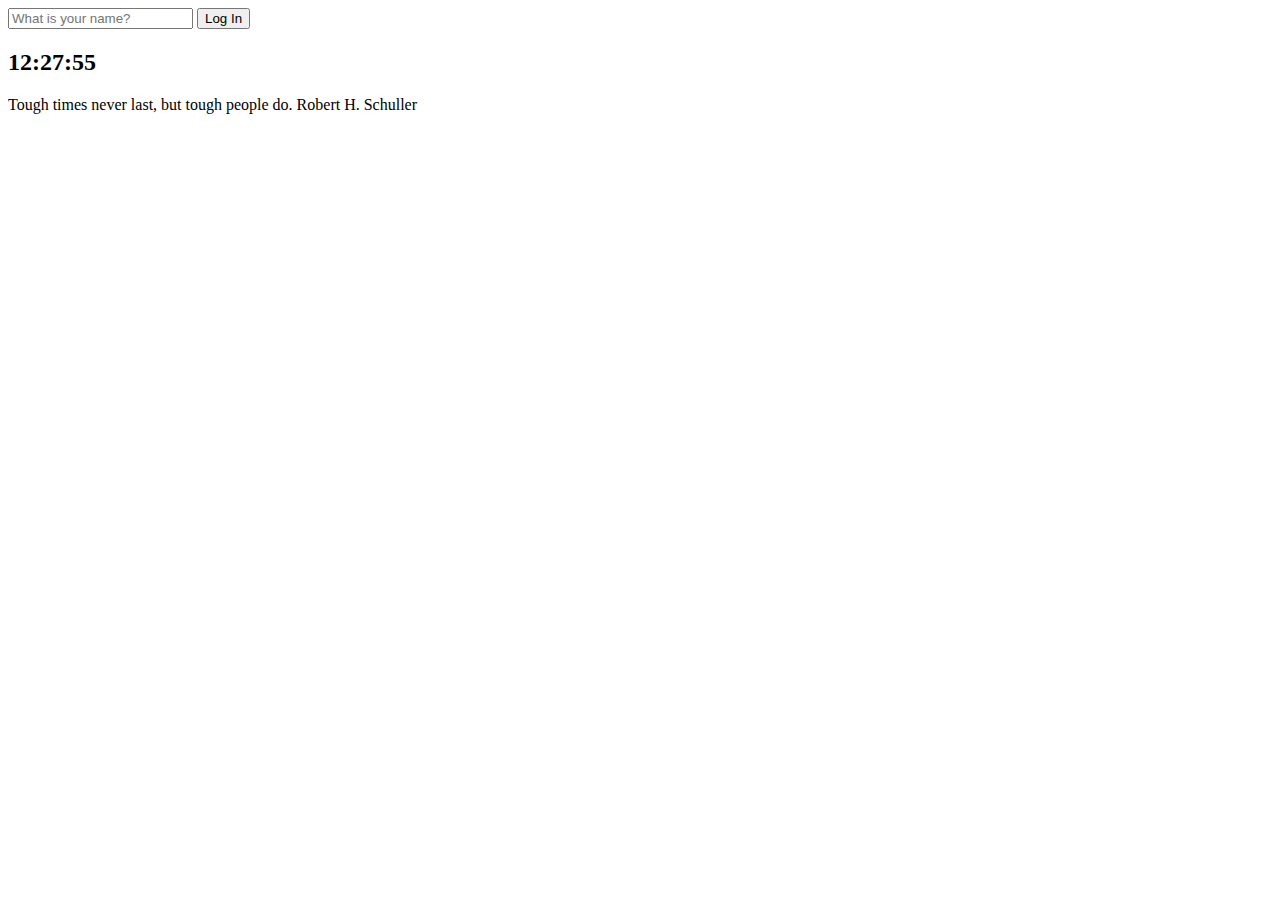
<file: vanilaJS/index.html>
<!DOCTYPE html>
<html lang="en">
<head>
  <meta charset="UTF-8">
  <meta http-equiv="X-UA-Compatible" content="IE=edge">
  <meta name="viewport" content="width=device-width, initial-scale=1.0">
  <link rel="stylesheet" href="./style.css">
  <title>Monentum</title>
</head>
<body>
  <form id="login-form" class="hidden">
  
    <input required maxlength="15" type="text" placeholder="What is your name?">
    <input type="submit" value="Log In">
  </form>
  <h2 id="clock">00:00:00</h2>
  <h1 id="greeting" class="hidden"></h1>
  <div id="quote">
    <span></span>
    <span></span>
  </div>
  <script src="./greetings.js"></script>
  <script src="./clock.js"></script>
  <script src="./quotes.js"></script>
</body>
</html>
</file>
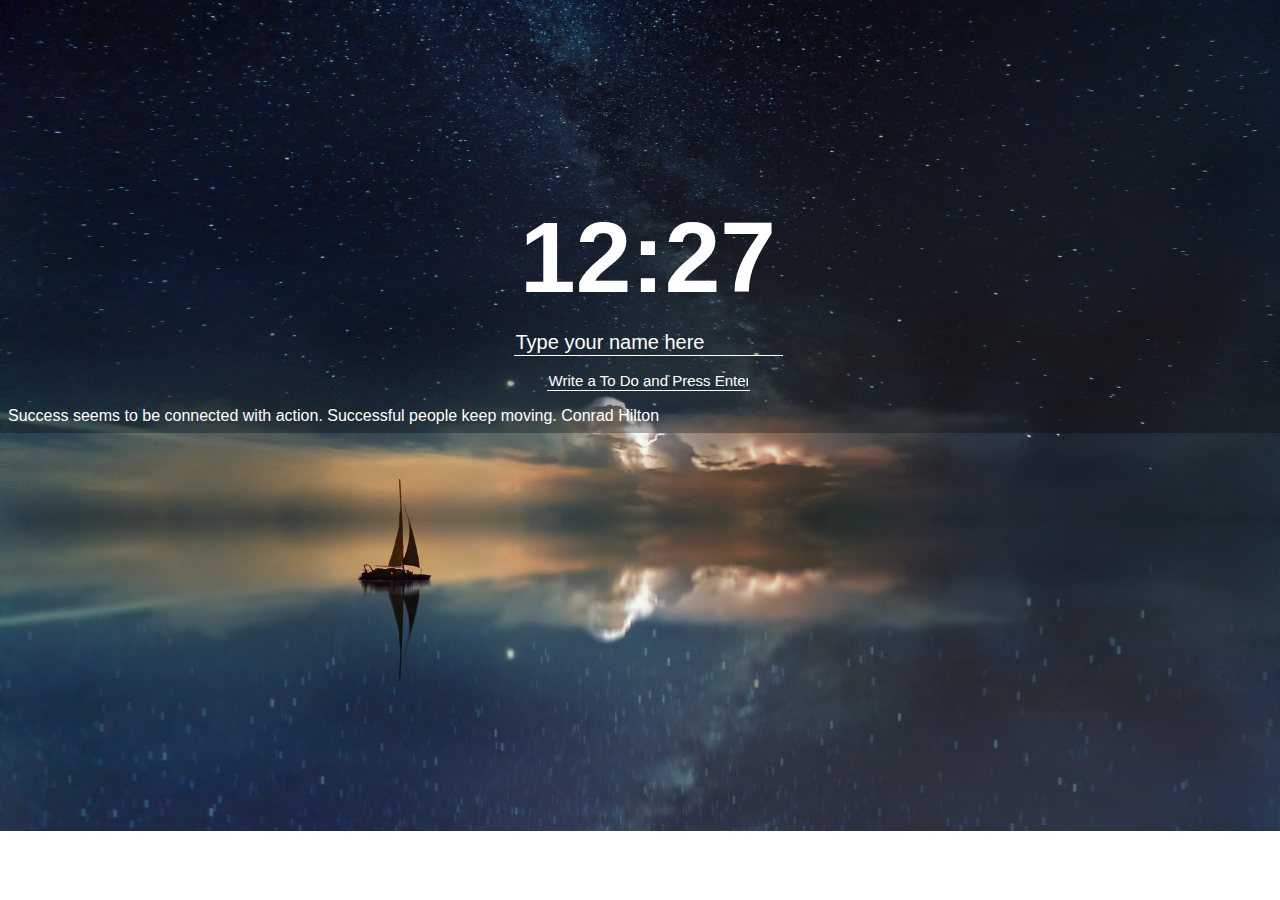
<file: vanilaJS/html/index.html>
<!DOCTYPE html>
<html lang="en">
<head>
  <meta charset="UTF-8">
  <meta http-equiv="X-UA-Compatible" content="IE=edge">
  <meta name="viewport" content="width=device-width, initial-scale=1.0">
  <link rel="stylesheet" href="../css/style.css">
  <title>Monentum</title>
</head>
<body>
  <div id="weather">
    <span></span>
    <span></span>
  </div>
  <h2 id="clock">00:00:00</h2>
  <h1 id="greeting" class="hidden"></h1>
  <form id="login-form" class="hidden">
  
    <input required maxlength="15" type="text" placeholder="Type your name here">
    <!-- <input type="submit" value="Log In"> -->
  </form>
  <form id="todo-form">
    <input type="text" placeholder="Write a To Do and Press Enter" required>
    <ul id="todo-list"></ul>
  </form>
  <div id="quote">
    <span></span>
    <span></span>
  </div>
  
  <script src="../js/greetings.js"></script>
  <script src="../js/clock.js"></script>
  <script src="../js/quotes.js"></script>
  <!-- <script src="../js/background.js"></script> -->
  <script src="../js/todo.js"></script>
  <script src="../js/weather.js"></script>
</body>
</html>
</file>
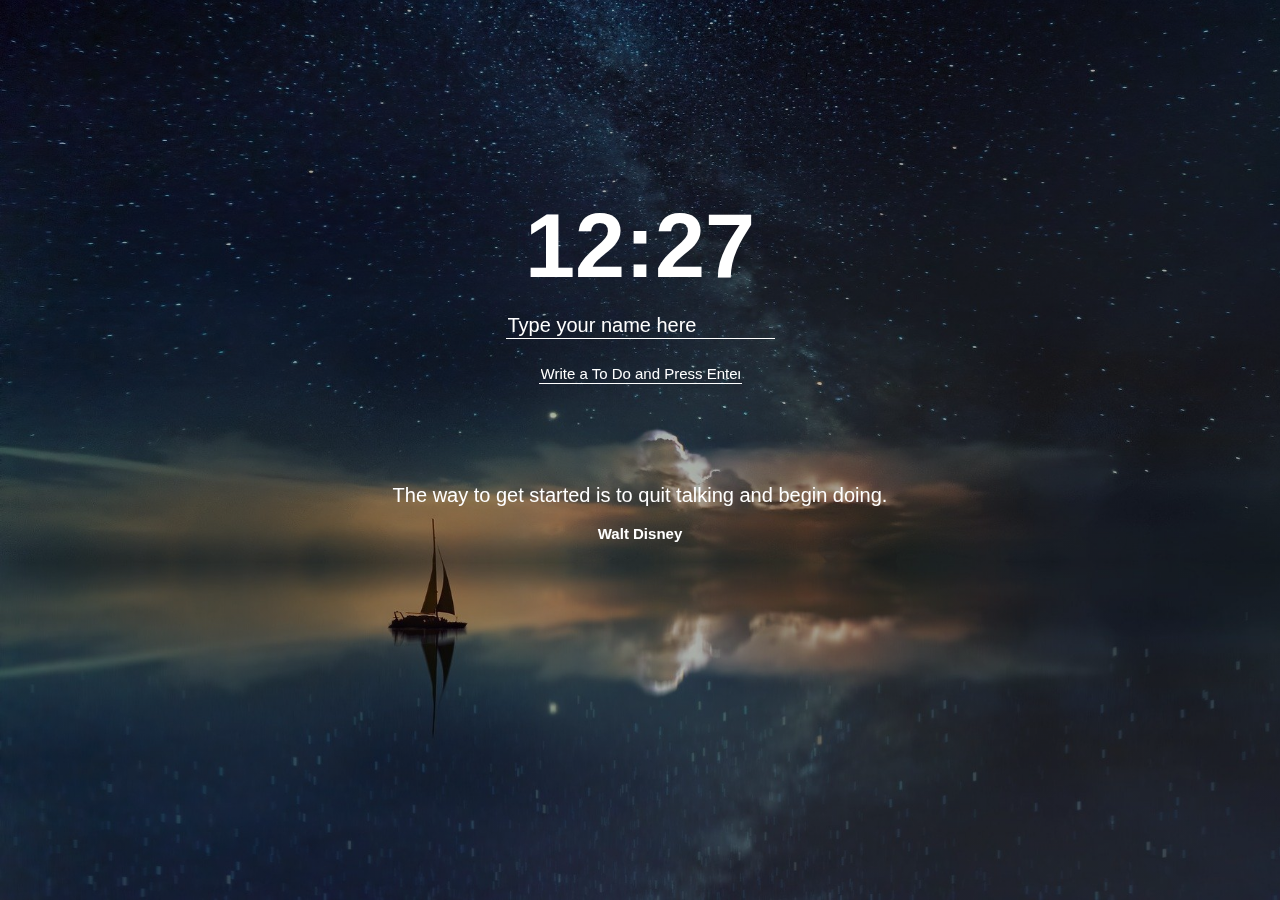
<file: vanilaJS/project1/html/index.html>
<!DOCTYPE html>
<html lang="en">
<head>
  <meta charset="UTF-8">
  <meta http-equiv="X-UA-Compatible" content="IE=edge">
  <meta name="viewport" content="width=device-width, initial-scale=1.0">
  <link rel="stylesheet" href="../css/style.css">
  <title>Monentum</title>
</head>
<body>
  <div id="wrap">
  <div id="weather">
    <span></span>
    <span></span>
  </div>
  <h2 id="clock">00:00:00</h2>
  <h1 id="greeting" class="hidden"></h1>
  <form id="login-form" class="hidden">
  
    <input required maxlength="15" type="text" placeholder="Type your name here">
    <!-- <input type="submit" value="Log In"> -->
  </form>
  <form id="todo-form">
    <input type="text" placeholder="Write a To Do and Press Enter" required>
    <ul id="todo-list"></ul>
  </form>
  <div id="quote">
    <span></span><br><br>
    <span></span>
  </div>
</div>
  <script src="../js/greetings.js"></script>
  <script src="../js/clock.js"></script>
  <script src="../js/quotes.js"></script>
  <!-- <script src="../js/background.js"></script> -->
  <script src="../js/todo.js"></script>
  <script src="../js/weather.js"></script>
</body>
</html>
</file>
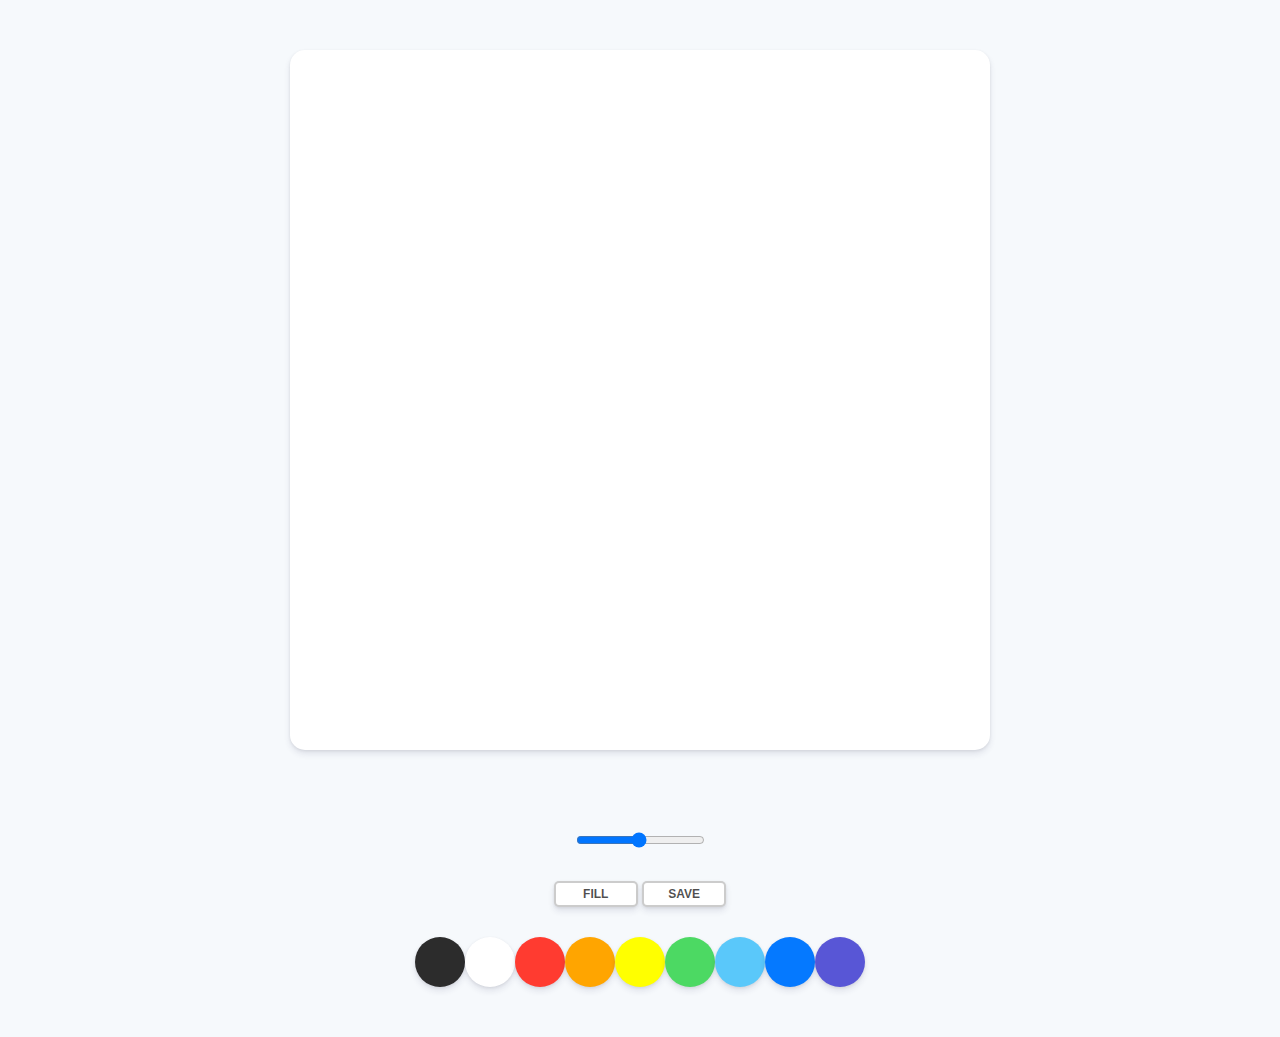
<file: vanilaJS/project2/html/index.html>
<!DOCTYPE html>
<html lang="en">
<head>
  <meta charset="UTF-8">
  <meta http-equiv="X-UA-Compatible" content="IE=edge">
  <meta name="viewport" content="width=device-width, initial-scale=1.0">
  <title>PaintJS</title>
  <link rel="stylesheet" href="../css/style.css">
</head>
<body>
  <canvas id="jsCanvas" class="canvas"></canvas>
  <div class="controls">
    <div class="controls__range">
      <input type="range" name="" id="jsRange" min="0.1" max="5.0" value="2.5" step="0.1">
    </div>
    <div class="controls__btns">
      <button id="jsMode">Fill</button>
      <button id="jsSave">Save</button>
    </div>
    <div class="controls__colors" id="jsColors">
      <div class="controls__color jsColor" style="background-color:#2c2c2c;"></div>
      <div class="controls__color jsColor" style="background-color:white;"></div>
      <div class="controls__color jsColor" style="background-color:#FF3B30;"></div>
      <div class="controls__color jsColor" style="background-color:orange;"></div>
      <div class="controls__color jsColor" style="background-color:yellow;"></div>
      <div class="controls__color jsColor" style="background-color:#4CD963;"></div>
      <div class="controls__color jsColor" style="background-color:#5AC8FA;"></div>
      <div class="controls__color jsColor" style="background-color:#0579FF;"></div>
      <div class="controls__color jsColor" style="background-color:#5856D6;"></div>
    </div>
  </div>
  <script src="../js/app.js"></script>
</body>
</html>
</file>
<file: vanilaJS/style.css>
.hidden {
  display: none;
}
</file>
<file: vanilaJS/css/style.css>
* {
  color: white;
  font-family:Arial, Helvetica, sans-serif;
  box-sizing: border-box;
}

#clock {
  margin-top: 200px;
  text-align: center;
  font-size: 100px;
  margin-bottom: 0px;
  
}

#login-form {
  text-align: center;
  padding: 0;
  margin-top: 15px;
  margin-bottom: 0;
}

#login-form input {
 border: none;
 outline: none;
 background: none;
  font-size: 20px;
  margin: auto;
  border-bottom: solid 1px white;
}

#login-form input::placeholder, #todo-form input::placeholder {
  color: white;
}

#greeting {
  text-align: center;
  padding: 0;
  margin-top: 15px;
  margin-bottom: 0;
  font-size: 20px;
}

#todo-form {
  text-align: center;
  padding: 0;
  margin-top: 15px;
  margin-bottom: 0;
}

#todo-form input {
  border: none;
 outline: none;
 background: none;
  font-size: 15px;
  margin: auto;
  border-bottom: solid 1px white;
}

#todo-form li{
  list-style: none;
  box-sizing: border-box;
}

#todo-form span {
  margin-right: 10px;
}


body {
  width: 100%;
  height: 100%;
  background-image: linear-gradient( rgba(0, 0, 0, 0.3), rgba(0, 0, 0, 0.3) ), url(../img/0.jpg);
  background-repeat: no-repeat;
  background-size: cover;
  overflow: scroll;
}
.hidden {
  display: none;
}
</file>
<file: vanilaJS/project1/css/style.css>
* {
  color: white;
  font-family:Arial, Helvetica, sans-serif;
  box-sizing: border-box;
}

#clock {
  margin-top: 180px;
  text-align: center;
  font-size: 90px;
  margin-bottom: 0px;
  
}

#login-form {
  text-align: center;
  padding: 0;
  margin-top: 15px;
  margin-bottom: 0;
}

#login-form input {
 border: none;
 outline: none;
 background: none;
  font-size: 20px;
  margin: auto;
  border-bottom: solid 1px white;
}

#login-form input::placeholder, #todo-form input::placeholder {
  color: white;
}

#greeting {
  text-align: center;
  padding: 0;
  margin-top: 25px;
  margin-bottom: 0;
  font-size: 20px;
}

#todo-form {
  text-align: center;
  padding: 0;
  margin-top: 25px;
  margin-bottom: 0;
}

#todo-form input {
  border: none;
 outline: none;
 background: none;
  font-size: 15px;
  margin: auto;
  border-bottom: solid 1px white;
}

#todo-form li{
  list-style: none;
  box-sizing: border-box;
}

#todo-form span {
  margin-right: 10px;
}

body {
  margin: 0;
}
#wrap {
  height: 100vh;
  width: 100vw;
  background-image: linear-gradient( rgba(0, 0, 0, 0.3), rgba(0, 0, 0, 0.3) ), url(../img/0.jpg);
  background-repeat: no-repeat;
  background-size: cover;
  position: fixed;
  overflow-y: scroll;
}
.hidden {
  display: none;
}
#weather {
  text-align: right;
  padding-right: 20px;
  padding-top: 15px;
}

#quote {
  text-align: center;
  margin-top: 100px;
  font-family: fantasy;
  margin-bottom: 50px;
}
#quote span:first-child {
  font-size: 20px;
}

#quote span:last-child {
  font-size: 15px;
  font-weight: bold;
}
</file>
<file: vanilaJS/project2/css/style.css>
@import url(../css/reset.css);

body {
  background-color: #f6f9fc;
  font-family: -apple-system, BlinkMacSystemFont, 'Segoe UI', Roboto, Oxygen, Ubuntu, Cantarell, 'Open Sans', 'Helvetica Neue', sans-serif;
  display: flex;
  flex-direction: column;
  align-items: center;
  padding-top: 50px;
  padding: 50px 0px;
}

.canvas {
  width: 700px;
  height: 700px;
  background-color: white;
  border-radius: 15px;
  box-shadow: 0 4px 6px rgba(50, 50, 93, 0.11), 0 1px 3px rgba(0, 0, 0, 0.08);
}

.controls {
  margin-top: 80px;
  display: flex;
  flex-direction: column;
  align-items: center;
}

.controls .controls__btns {
  margin-bottom: 30px;
}

.controls__btns button {
  all: unset;
  cursor: pointer;
  background-color: white;
  padding: 5px 0px;
  width: 80px;
  text-align: center;
  border-radius: 5px;
  border: 2px solid rgba(0, 0, 0, 0.2);
  box-shadow: 0 4px 6px rgba(50, 50, 93, 0.11), 0 1px 3px rgba(0, 0, 0, 0.08);   
  color: rgba(0, 0, 0, 0.7);
  text-transform: uppercase;
  font-weight: 800;
  font-size: 12px;
}

.controls__btns button:active {
  transform: scale(0.98);
}

.controls .controls__colors {
  display: flex;
}

.controls__colors .controls__color {
  width: 50px;
  height: 50px;
  border-radius: 50px;
  box-shadow: 0 4px 6px rgba(50, 50, 93, 0.11), 0 1px 3px rgba(0, 0, 0, 0.08);
}

.controls .controls__range {
  margin-bottom: 30px;
}
</file>
